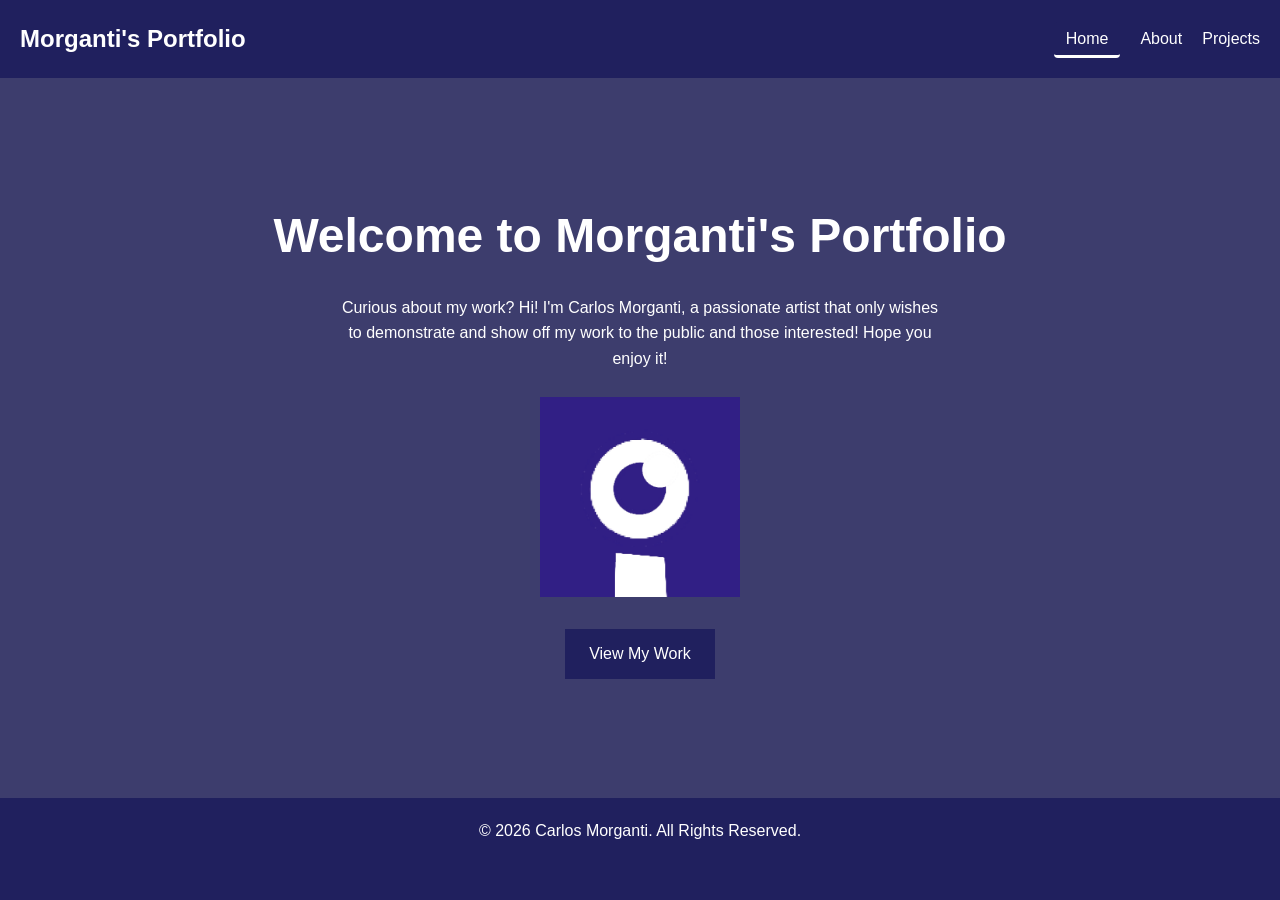
<file: index.html>
<!DOCTYPE html>
<html lang="en">
<head>
    <meta charset="UTF-8">
    <meta name="viewport" content="width=device-width, initial-scale=1.0">
    <title>CMorganti Portfolio</title>
    <link rel="stylesheet" href="styles.css">
</head>

<body>

    <header>
        <nav>
            <h1>Morganti's Portfolio</h1>

            <ul>
                <li><a href="index.html" class="active" aria-current="page">Home</a></li>
                <li><a href="about.html">About</a></li>
                <li><a href="projects.html">Projects</a></li>
            </ul>
        </nav>
    </header>

    <main>
        <section class="hero">
            <h2>Welcome to Morganti's Portfolio</h2>
            <p>
                Curious about my work? Hi! I'm Carlos Morganti, a passionate artist that only wishes to demonstrate and show off my work to the public and those interested! Hope you enjoy it!
            </p>
            <p image>
                <img src="Logo.png" alt="Logo" width="200">
        
            </p>
            <a href="projects.html" class="button">View My Work</a>
        </section>
    </main>

    <footer>
        <p>&copy; 2026 Carlos Morganti. All Rights Reserved.</p>
    </footer>

</body>
</html>
</file>
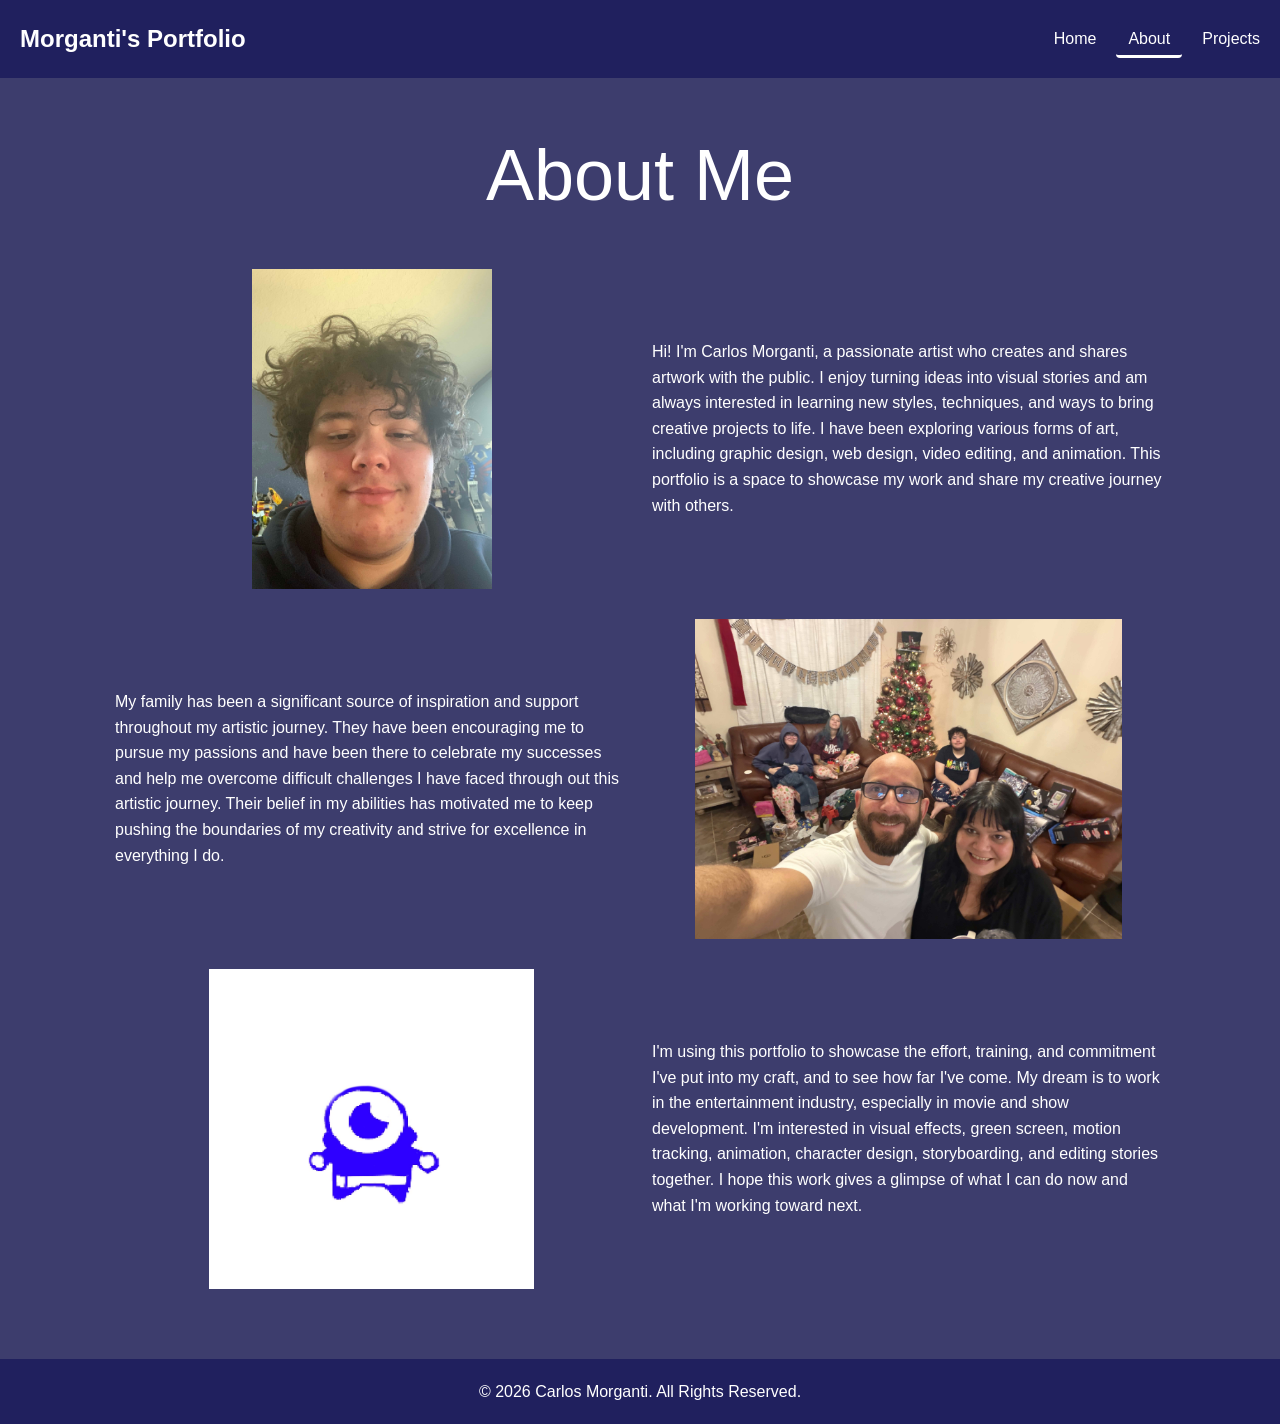
<file: about.html>
<!DOCTYPE html>
<html lang="en">
<head>
    <meta charset="UTF-8">
    <meta name="viewport" content="width=device-width, initial-scale=1.0">
    <title>CMorganti Portfolio</title>
    <link rel="stylesheet" href="styles.css">
</head>

<body>

    <header>
        <nav>
            <h1>Morganti's Portfolio</h1>

            <ul>
                <li><a href="index.html">Home</a></li>
                <li><a href="about.html" class="active" aria-current="page">About</a></li>
                <li><a href="projects.html">Projects</a></li>
            </ul>
        </nav>
    </header>

    <main>
        <section class="about-page">
            <h2 class="about-title">About Me</h2>

            <div class="about-row">
                <img class="about-image me-image" src="It'S Me.jpg" alt="Carlos Morganti portrait">
                <p class="about-text">
                    Hi! I'm Carlos Morganti, a passionate artist who creates and shares artwork with the public.
                    I enjoy turning ideas into visual stories and am always interested in learning new styles,
                    techniques, and ways to bring creative projects to life. I have been exploring various forms of art, including 
                    graphic design, web design, video editing, and animation. This portfolio is a space to showcase my work and share my 
                    creative journey with others.
                </p>
            </div>

            <div class="about-row about-row-reverse">
                <p class="about-text">
                    My family has been a significant source of inspiration and support throughout my artistic journey. 
                    They have been encouraging me to pursue my passions and have been there to celebrate my successes and help me overcome 
                    difficult challenges I have faced through out this artistic journey. 
                    Their belief in my abilities has motivated me to keep pushing the boundaries of my creativity and strive for excellence 
                    in everything I do.
                </p>
                <img class="about-image family-image" src="Family.jpg" alt="Image of Carlos Morganti with family.">
            </div>

             <div class="about-row">
                <img class="about-image lil-guy-image" src="lil me.jpg" alt="Image of Carlos Morganti persona.">
                <p class="about-text">
                   I'm using this portfolio to showcase the effort, training, and commitment I've put into my craft, 
                   and to see how far I've come. My dream is to work in the entertainment industry, especially in movie and 
                   show development. I'm interested in visual effects, green screen, motion tracking, animation, character design, 
                   storyboarding, and editing stories together. I hope this work gives a glimpse of what I can do now and 
                   what I'm working toward next.
                </p>
            </div>
        </section>
    </main>

    <footer>
        <p>&copy; 2026 Carlos Morganti. All Rights Reserved.</p>
    </footer>

</body>
</html>
</file>
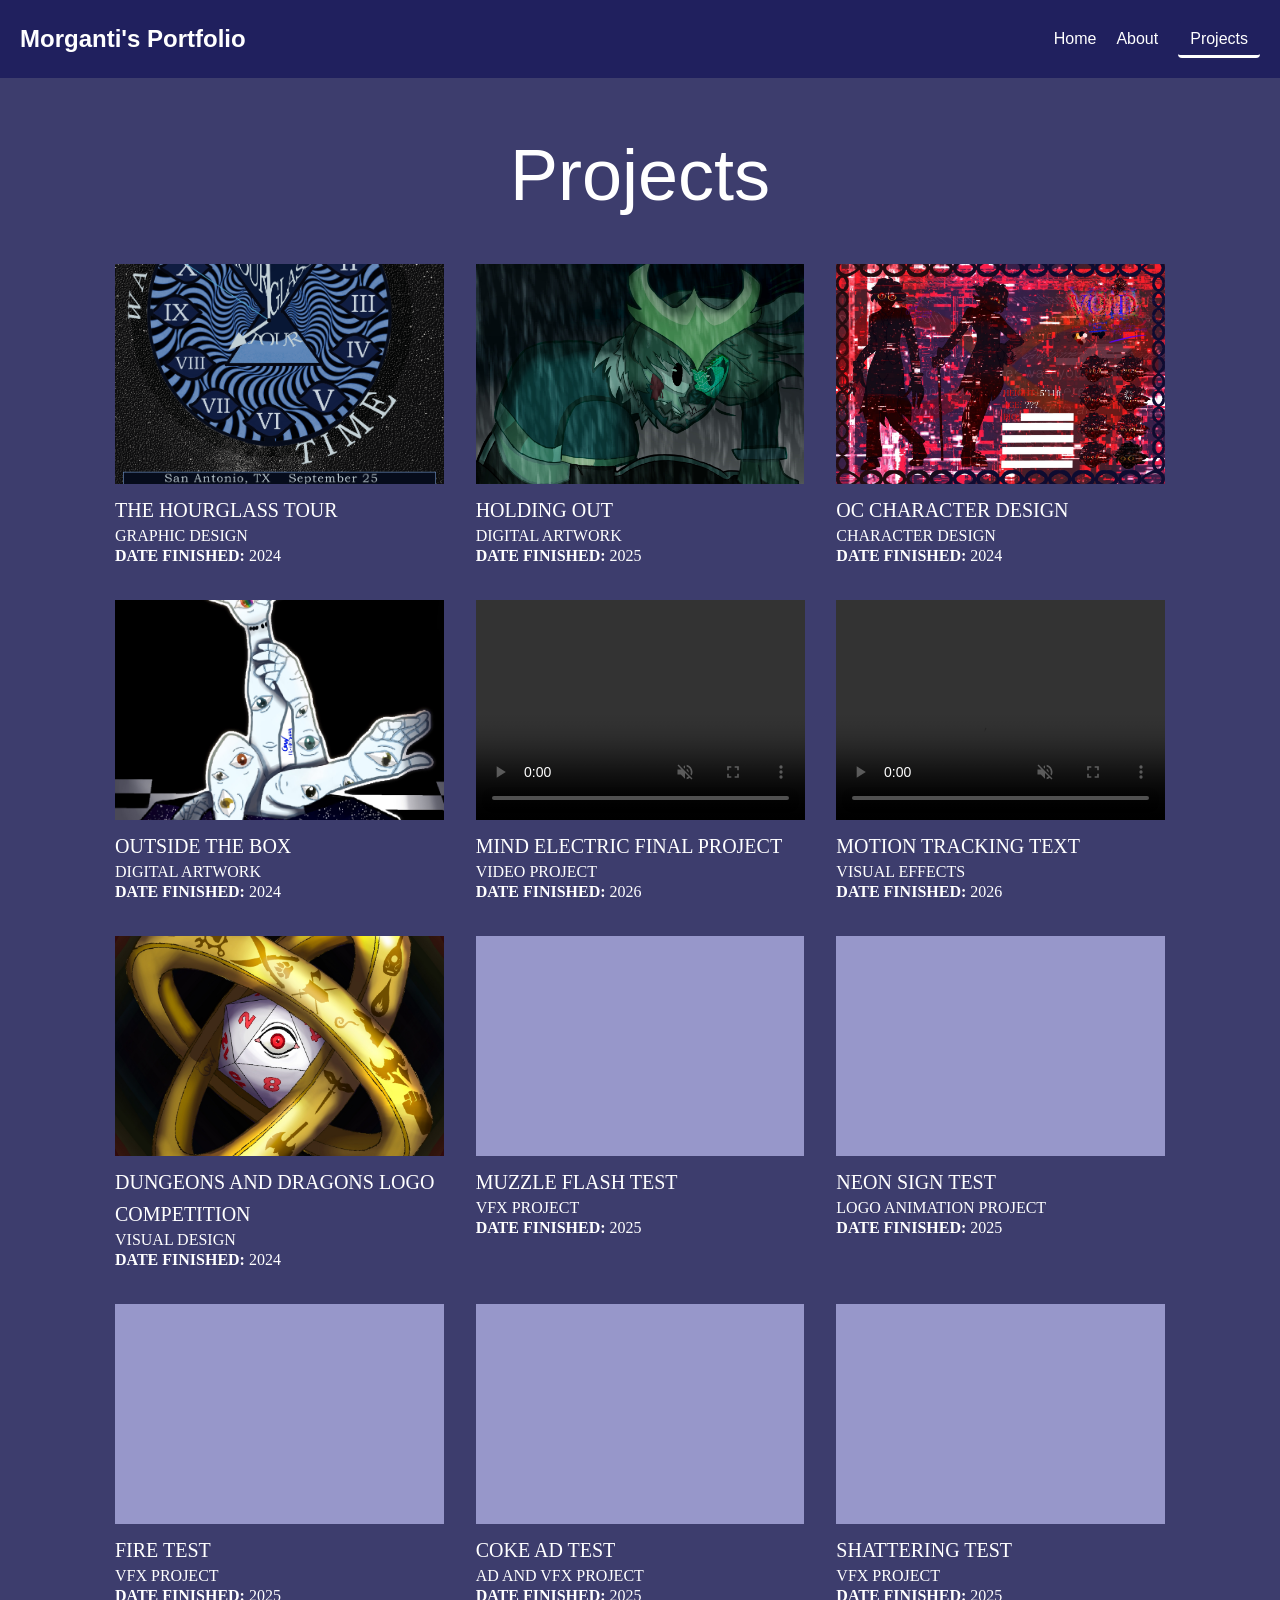
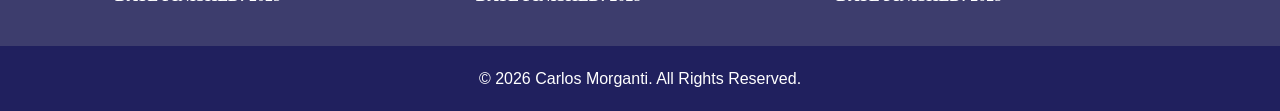
<file: projects.html>
<!DOCTYPE html>
<html lang="en">
<head>
    <meta charset="UTF-8">
    <meta name="viewport" content="width=device-width, initial-scale=1.0">
    <title>CMorganti Portfolio</title>
    <link rel="stylesheet" href="styles.css">
</head>

<body>

    <header>
        <nav>
            <h1>Morganti's Portfolio</h1>

            <ul>
                <li><a href="index.html">Home</a></li>
                <li><a href="about.html">About</a></li>
                <li><a href="projects.html" class="active" aria-current="page">Projects</a></li>
            </ul>
        </nav>
    </header>

    <main>
        <section class="projects-page">
            <h2 class="projects-title">Projects</h2>

            <div class="projects-grid">
                <article class="project-card">
                    <img src="The_Hourglass_Tour.png" alt="The Hourglass Tour">
                    <h3>The Hourglass Tour</h3>
                    <p>Graphic design</p>
                    <p><strong>Date finished:</strong> 2024</p>
                </article>

                <article class="project-card">
                    <img src="Child of mine.png" alt="Child of Mine artwork">
                    <h3>Holding out</h3>
                    <p>Digital artwork</p>
                    <p><strong>Date finished:</strong> 2025</p>
                </article>

                <article class="project-card">
                    <img src="baby boy.png" alt="Baby Boy artwork">
                    <h3>OC Character Design</h3>
                    <p>Character design</p>
                    <p><strong>Date finished:</strong> 2024</p>
                </article>

                <article class="project-card">
                    <img src="hands.png" alt="Hands artwork">
                    <h3>Outside the Box</h3>
                    <p>Digital artwork</p>
                    <p><strong>Date finished:</strong> 2024</p>
                </article>

                <article class="project-card">
                    <video controls muted preload="metadata">
                        <source src="Comp 1_1.mp4" type="video/mp4">
                        Your browser does not support the video tag.
                    </video>
                    <h3>Mind Electric Final Project</h3>
                    <p>Video project</p>
                    <p><strong>Date finished:</strong> 2026</p>
                </article>

                <article class="project-card">
                    <video controls muted preload="metadata">
                        <source src="Audio VFX Test.mp4" type="video/mp4">
                        Your browser does not support the video tag.
                    </video>
                    <h3>Motion Tracking Text</h3>
                    <p>Visual effects</p>
                    <p><strong>Date finished:</strong> 2026</p>
                </article>

                <article class="project-card">
                    <img src="Competition.png" alt="Creative competition project">
                    <h3>Dungeons and Dragons Logo Competition</h3>
                    <p>Visual design</p>
                    <p><strong>Date finished:</strong> 2024</p>
                </article>

                <article class="project-card">
                    <iframe src="https://www.youtube-nocookie.com/embed/MNwkSZa720U" title="YouTube video MNwkSZa720U" loading="lazy" allow="accelerometer; autoplay; clipboard-write; encrypted-media; gyroscope; picture-in-picture; web-share" allowfullscreen></iframe>
                    <h3>Muzzle Flash Test</h3>
                    <p>VFX project</p>
                    <p><strong>Date finished:</strong> 2025</p>
                </article>

                <article class="project-card">
                    <iframe src="https://www.youtube-nocookie.com/embed/600FfEDIOw0" title="YouTube video 600FfEDIOw0" loading="lazy" allow="accelerometer; autoplay; clipboard-write; encrypted-media; gyroscope; picture-in-picture; web-share" allowfullscreen></iframe>
                    <h3>NEON Sign Test</h3>
                    <p>Logo Animation Project</p>
                    <p><strong>Date finished:</strong> 2025</p>
                </article>

                <article class="project-card">
                    <iframe src="https://www.youtube-nocookie.com/embed/qLfkxnvD08o" title="YouTube video qLfkxnvD08o" loading="lazy" allow="accelerometer; autoplay; clipboard-write; encrypted-media; gyroscope; picture-in-picture; web-share" allowfullscreen></iframe>
                    <h3>Fire Test</h3>
                    <p>VFX project</p>
                    <p><strong>Date finished:</strong> 2025</p>
                </article>

                <article class="project-card">
                    <iframe src="https://www.youtube-nocookie.com/embed/KWNYW5Gpimc" title="YouTube video KWNYW5Gpimc" loading="lazy" allow="accelerometer; autoplay; clipboard-write; encrypted-media; gyroscope; picture-in-picture; web-share" allowfullscreen></iframe>
                    <h3>Coke AD Test</h3>
                    <p>AD and VFX project</p>
                    <p><strong>Date finished:</strong> 2025</p>
                </article>

                <article class="project-card">
                    <iframe src="https://www.youtube-nocookie.com/embed/6uGONM9EWs8" title="YouTube video 6uGONM9EWs8" loading="lazy" allow="accelerometer; autoplay; clipboard-write; encrypted-media; gyroscope; picture-in-picture; web-share" allowfullscreen></iframe>
                    <h3>Shattering Test</h3>
                    <p>VFX project</p>
                    <p><strong>Date finished:</strong> 2025</p>
                </article>
            </div>
        </section>
    </main>

    <footer>
        <p>&copy; 2026 Carlos Morganti. All Rights Reserved.</p>
    </footer>

</body>
</html>
</file>
<file: styles.css>
* {
    margin: 0;
    padding: 0;
    box-sizing: border-box;
}

body {
    font-family: Arial, sans-serif;
    line-height: 1.6;
    background-color: rgb(32, 32, 94);
    color: rgb(255, 255, 255);
}

header {
    padding: 20px;
    
}

nav {
    display: flex;
    justify-content: space-between;
    align-items: center;
     color: rgb(255, 255, 255);
}

nav ul {
    display: flex;
    list-style: none;
    gap: 20px;
}

nav a {
    text-decoration: none;
     color: rgb(255, 255, 255);
}

nav a.active {
    color: rgb(255, 255, 255);
    background-color: rgb(32, 32, 94);
    border-bottom: 3px solid rgb(255, 255, 255);
    padding: 8px 12px;
    border-radius: 4px;
}

.hero {
    min-height: 80vh;
    display: flex;
    flex-direction: column;
    justify-content: center;
    align-items: center;
    text-align: center;
    padding: 40px;
    background-color: rgb(61, 61, 109);
color: rgb(255, 255, 255);
}

.hero h2 {
    font-size: 3rem;
    margin-bottom: 20px;
    color: rgb(255, 255, 255);
    
}

.hero p {
    max-width: 600px;
    margin-bottom: 25px;
}

.button {
    padding: 12px 24px;
    text-decoration: none;
    color: rgb(255, 255, 255);
    background-color: rgb(32, 32, 94);
}

footer {
    text-align: center;
    padding: 20px;
    background-color: rgb(32, 32, 94);
}
    

/* About page */
.about-page {
    min-height: 80vh;
    padding: 40px 3.5%;
    background-color: rgb(61, 61, 109);
    text-align: center;
}

.about-title {
    max-width: 1050px;
    margin: 0 auto 35px;
    font-size: clamp(2.5rem, 6vw, 4.5rem);
    font-weight: 300;
}

.about-row {
    max-width: 1050px;
    min-height: 320px;
    margin: 0 auto 30px;
    display: grid;
    grid-template-columns: 1fr 1fr;
    align-items: center;
    gap: 24px;
}

.about-image {
    width: 100%;
    height: 320px;
    display: block;
    object-fit: contain;
    background-color: rgb(61, 61, 109);
}

.me-image {
    object-position: center 35%;
}

.family-image {
    object-position: center;
}

.about-text {
    max-width: 600px;
    margin: 0;
    text-align: left;
    line-height: 1.6;
}

@media (max-width: 700px) {
    .about-page {
        padding-inline: 20px;
    }

    .about-row,
    .about-row-reverse {
        grid-template-columns: 1fr;
    }

    .about-row-reverse .about-text {
        order: 2;
    }

    .about-row-reverse .about-image {
        order: 1;
    }

    .about-image {
        height: 280px;
    }
}

/* Projects page */
.projects-page {
    min-height: 80vh;
    padding: 40px 3.5%;
    background-color: rgb(61, 61, 109);
    text-align: center;
}

.projects-title {
    margin-bottom: 30px;
    font-size: clamp(2.5rem, 6vw, 4.5rem);
    font-weight: 300;
}

.projects-grid {
    max-width: 1050px;
    margin: 0 auto;
    display: grid;
    grid-template-columns: repeat(3, minmax(0, 1fr));
    gap: 34px 32px;
}

.project-card {
    text-align: left;
}

.project-card img {
    width: 100%;
    height: 220px;
    display: block;
    margin-bottom: 10px;
    object-fit: cover;
    background-color: rgb(151, 151, 202);
}

.project-card video {
    width: 100%;
    height: 220px;
    display: block;
    margin-bottom: 10px;
    object-fit: cover;
    background-color: rgb(151, 151, 202);
}

.project-card iframe {
    width: 100%;
    height: 220px;
    display: block;
    margin-bottom: 10px;
    border: 0;
    background-color: rgb(151, 151, 202);
}

.project-card h3,
.project-card p {
    margin: 0;
    font-family: Georgia, 'Times New Roman', serif;
    font-weight: 400;
    text-transform: uppercase;
}

.project-card h3 {
    font-size: 1.25rem;
}

.project-card p {
    line-height: 1.25;
}

@media (max-width: 800px) {
    .projects-grid {
        grid-template-columns: repeat(2, minmax(0, 1fr));
    }
}

@media (max-width: 520px) {
    .projects-grid {
        grid-template-columns: 1fr;
    }

    .project-card img,
    .project-card video,
    .project-card iframe {
        height: 280px;
    }
}
</file>
